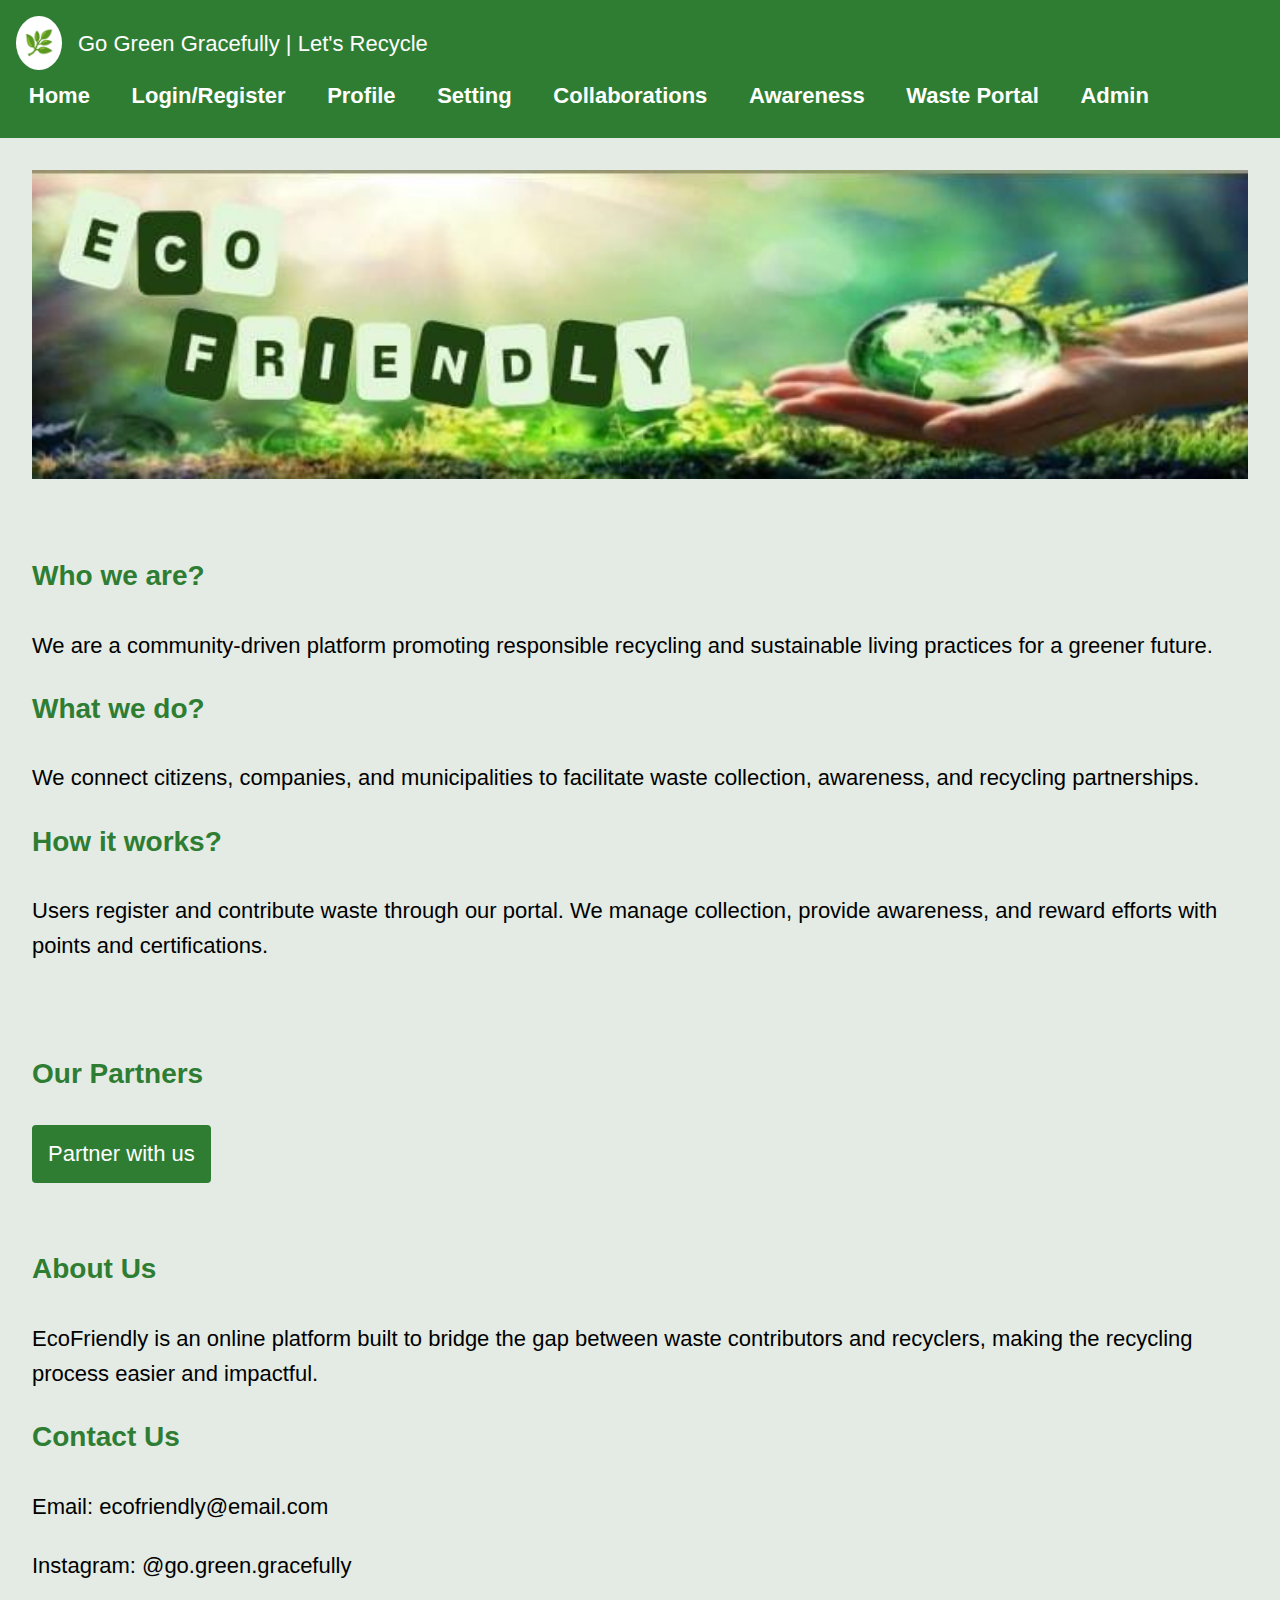
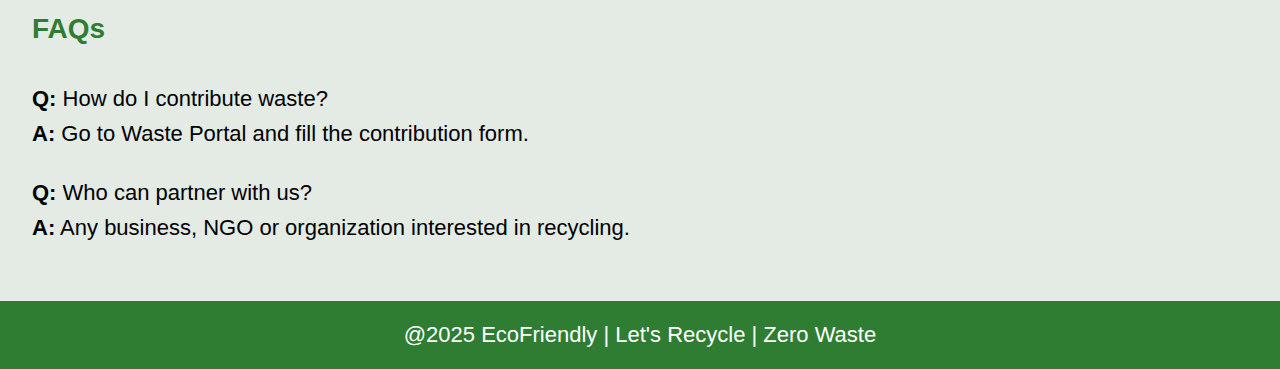
<file: index.html>
<!DOCTYPE html>
<html lang="en">
<head>
  <meta charset="UTF-8" />
  <meta name="viewport" content="width=device-width, initial-scale=1.0" />
  <title>EcoFriendly | Home </title>
  <link rel="stylesheet" href="style.css" />
</head>
<body>
  <!-- Header -->
  <header class="main-header">
  <div class="logo">🌿</div>
  <div class="site-title" style="font-size: 22px;">Go Green Gracefully | Let's Recycle</div>
  <nav class="nav-menu" style="font-size: 22px;">
    <a href="index.html">Home</a>
    <a href="login.html">Login/Register</a>
    <a href="profile.html">Profile</a>
    <a href="setting.html">Setting</a>
    <a href="collaboration.html">Collaborations</a>
    <a href="awareness.html">Awareness</a>
    <a href="wasteportal.html">Waste Portal</a>
    <a href="admin.html">Admin</a>
   
  </nav>
</header>

  <!-- Main Content -->
  <main>
    <section class="hero">
      <img src="EcoWork.jpg" alt="Image" width="100%"/>
    </section>

    <section class="info">
      <h2>Who we are?</h2>
      <p style="font-size: 22px">We are a community-driven platform promoting responsible recycling and sustainable living practices for a greener future.</p>

      <h2>What we do?</h2>
      <p style="font-size: 22px;">We connect citizens, companies, and municipalities to facilitate waste collection, awareness, and recycling partnerships.</p>

      <h2>How it works?</h2>
      <p style="font-size: 22px;">Users register and contribute waste through our portal. We manage collection, provide awareness, and reward efforts with points and certifications.</p>
  
    </section>

    <section class="partners">
      <h2>Our Partners</h2>
      <button onclick="document.getElementById('partner-form').style.display='block'" style="font-size: 22px;">Partner with us</button>
      <form id="partner-form" style="display:none">
        <input type="text" placeholder="Name of Organisation" required />
        <input type="text" placeholder="Address" required />
        <input type="text" placeholder="Contact Info" required />
        <input type="text" placeholder="Type of Waste" required />
        <button type="submit" style="font-size: 22px;" >Submit</button>
      </form>
    </section>

    <section class="about">
      <h2>About Us</h2>
      <p style="font-size: 22px;">EcoFriendly is an online platform built to bridge the gap between waste contributors and recyclers, making the recycling process easier and impactful.</p>

      <h2>Contact Us</h2>
      <p style="font-size: 22px;">Email: ecofriendly@email.com</p>
      <p style="font-size: 22px;">Instagram: @go.green.gracefully</p>

      <h2>FAQs</h2>
      <p style="font-size: 22px;"><strong>Q:</strong> How do I contribute waste?<br /><strong>A:</strong> Go to Waste Portal and fill the contribution form.</p>
      <p style="font-size: 22px;"><strong>Q:</strong> Who can partner with us?<br /><strong>A:</strong> Any business, NGO or organization interested in recycling.</p>
    </section>
  </main>
  <!-- Footer -->
  <footer style="font-size: 22px;">
    @2025 EcoFriendly | Let's Recycle | Zero Waste
  </footer>

</body>
</html>
</file>
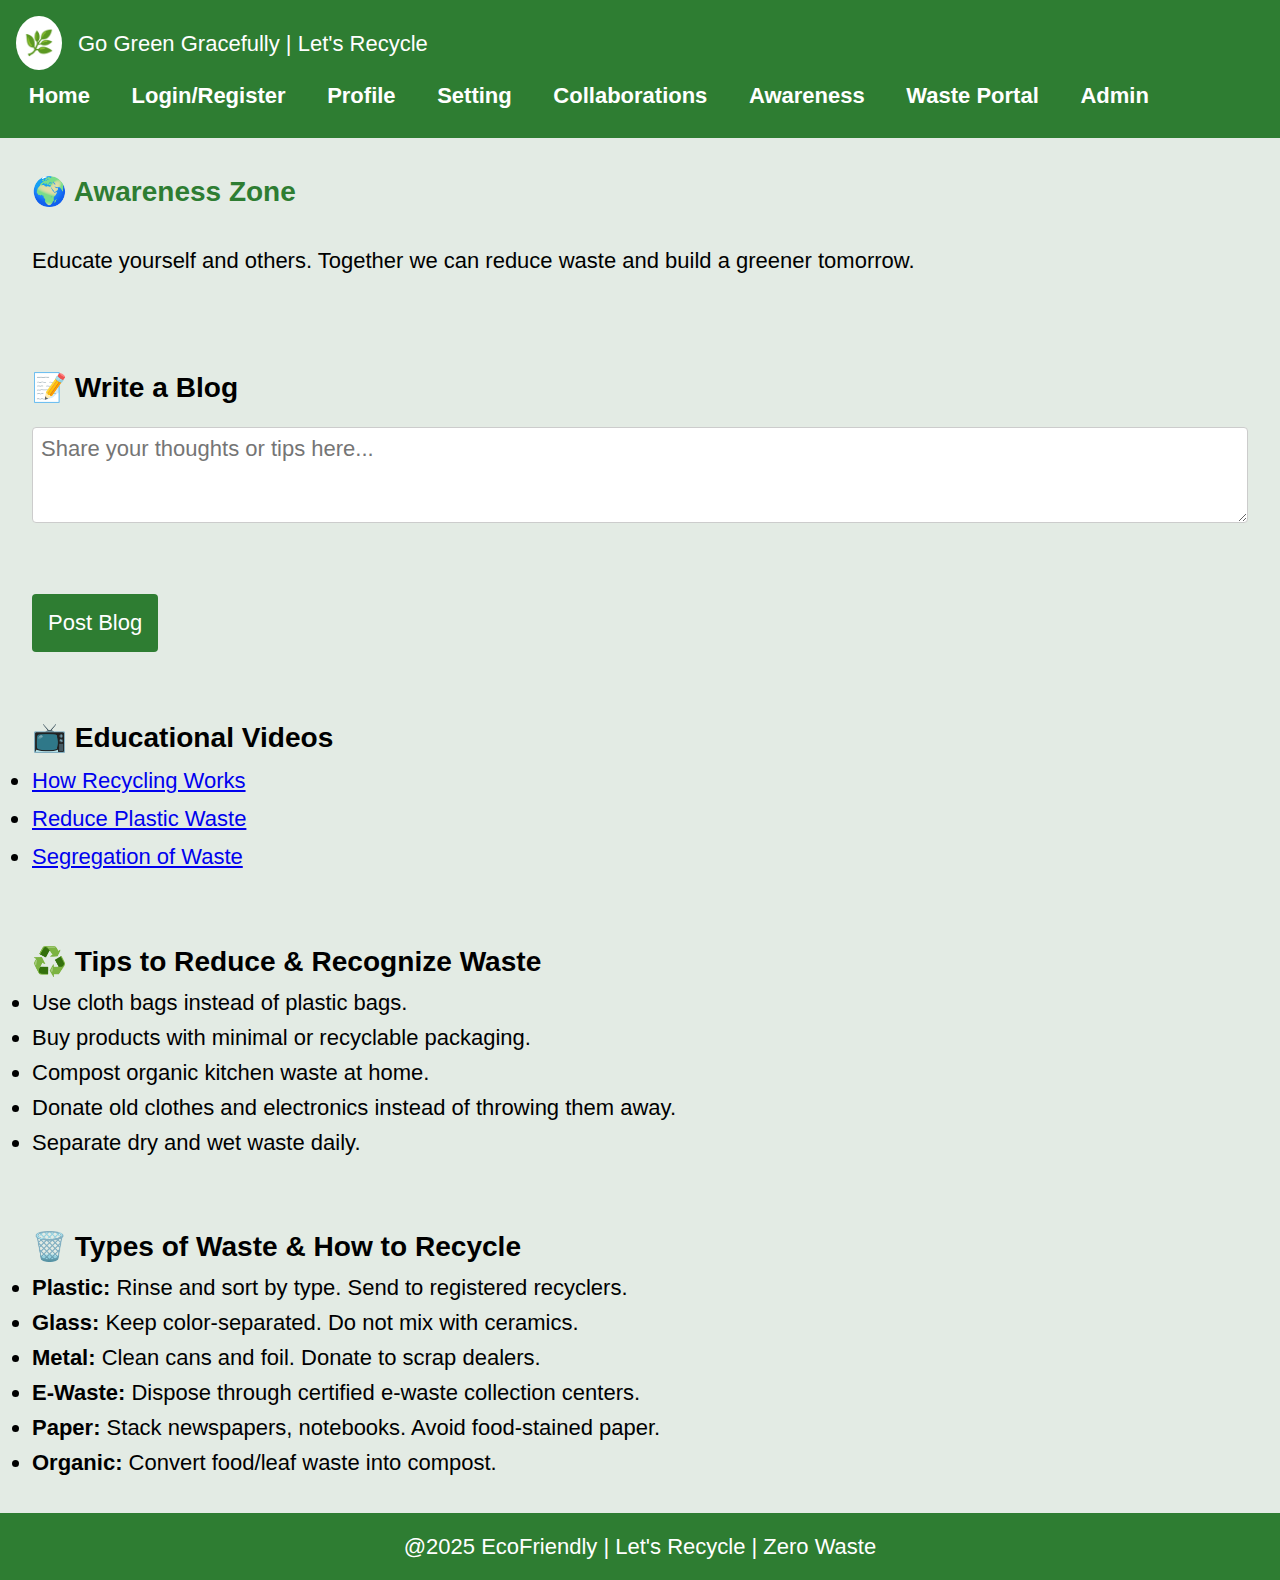
<file: awareness.html>
<!DOCTYPE html>
<html lang="en">
<head>
  <meta charset="UTF-8" />
  <meta name="viewport" content="width=device-width, initial-scale=1.0"/>
  <title>Awareness | EcoFriendly</title>
  <link rel="stylesheet" href="style.css" />
</head>
<body>

  <header class="main-header">
    <div class="logo">🌿</div>
    <div class="site-title" style="font-size: 22px;">Go Green Gracefully | Let's Recycle</div>
    <nav class="nav-menu" style="font-size: 22px;">
      <a href="index.html">Home</a>
      <a href="login.html">Login/Register</a>
      <a href="profile.html">Profile</a>
      <a href="setting.html">Setting</a>
      <a href="collaboration.html">Collaborations</a>
      <a href="awareness.html">Awareness</a>
      <a href="wasteportal.html">Waste Portal</a>
      <a href="admin.html">Admin</a>
    </nav>
  </header>

  <main>
    <section>
      <h2>🌍 Awareness Zone</h2>
      <p style="font-size: 22px;">Educate yourself and others. Together we can reduce waste and build a greener tomorrow.</p>
    </section>

    <section>
      <h3>📝 Write a Blog</h3>
      <form action="submit_blog.php" method="POST">
        <textarea name="blog_content" style="font-size: 22px;" placeholder="Share your thoughts or tips here..." rows="3" cols="45"></textarea><br>
        <button type="submit" style="font-size: 22px;">Post Blog</button>
      </form>
    </section>

    <section>
      <h3>📺 Educational Videos</h3>
      <ul>
        <li><a style="font-size: 22px;" href="https://www.youtube.com/watch?v=VlRVPum9cp4" target="_blank">How Recycling Works</a></li>
        <li><a style="font-size: 22px;" href="https://www.youtube.com/watch?v=OasbYWF4_S8" target="_blank">Reduce Plastic Waste</a></li>
        <li><a style="font-size: 22px;" href="https://www.youtube.com/watch?v=c_2xkGQPDmo" target="_blank">Segregation of Waste</a></li>
      </ul>
    </section>

    <section>
      <h3>♻️ Tips to Reduce & Recognize Waste</h3>
      <ul style="font-size: 22px;">
        <li>Use cloth bags instead of plastic bags.</li>
        <li>Buy products with minimal or recyclable packaging.</li>
        <li>Compost organic kitchen waste at home.</li>
        <li>Donate old clothes and electronics instead of throwing them away.</li>
        <li>Separate dry and wet waste daily.</li>
      </ul>
    </section>

    <section>
      <h3>🗑️ Types of Waste & How to Recycle</h3>
      <ul style="font-size: 22px;">
        <li><strong>Plastic:</strong> Rinse and sort by type. Send to registered recyclers.</li>
        <li><strong>Glass:</strong> Keep color-separated. Do not mix with ceramics.</li>
        <li><strong>Metal:</strong> Clean cans and foil. Donate to scrap dealers.</li>
        <li><strong>E-Waste:</strong> Dispose through certified e-waste collection centers.</li>
        <li><strong>Paper:</strong> Stack newspapers, notebooks. Avoid food-stained paper.</li>
        <li><strong>Organic:</strong> Convert food/leaf waste into compost.</li>
      </ul>
    </section>
  </main>

  <footer style="font-size: 22px;">
    @2025 EcoFriendly | Let's Recycle | Zero Waste
  </footer>

</body>
</html>
</file>
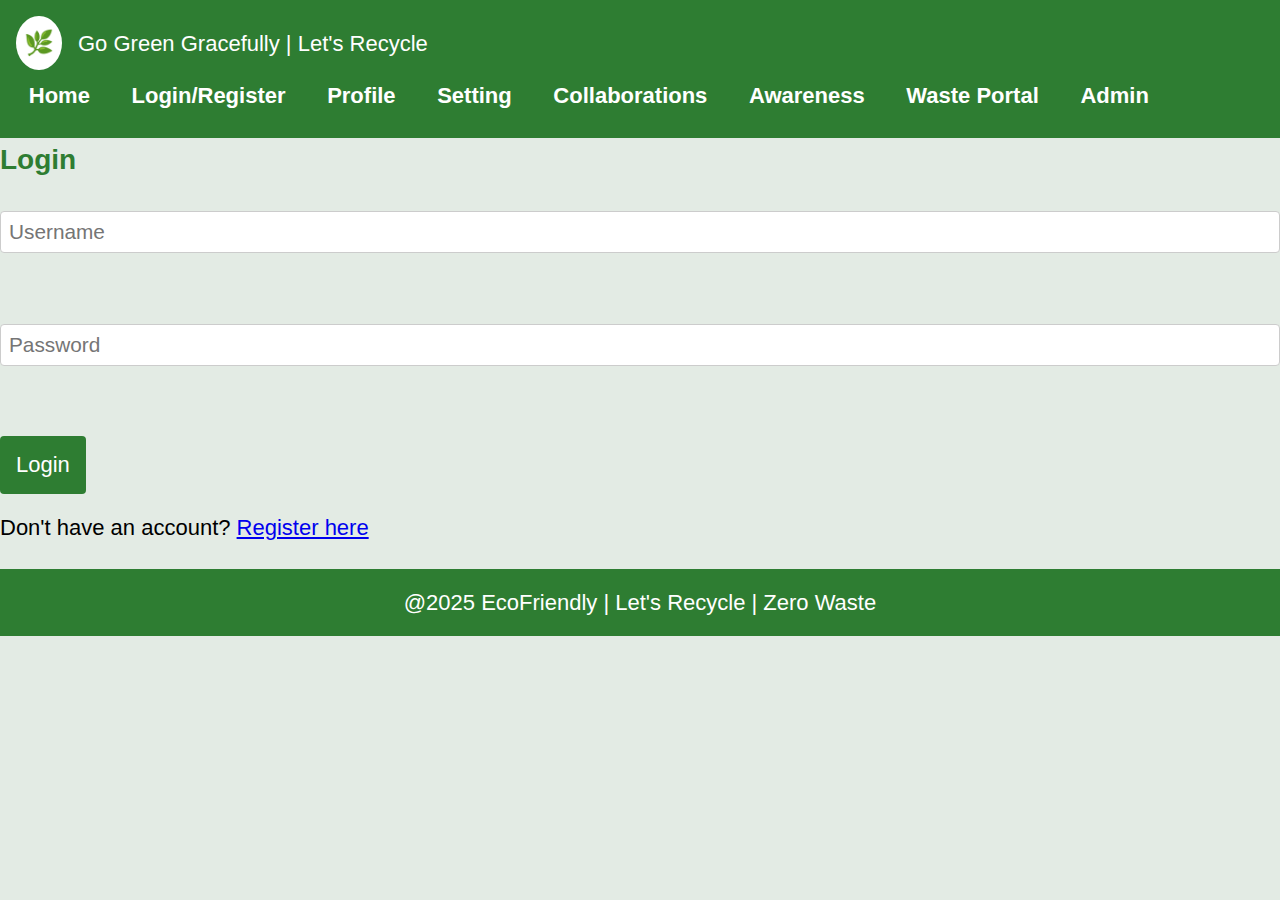
<file: login.html>
<!DOCTYPE html>
<html lang="en">
<head>
  <meta charset="UTF-8" />
  <title>Login | EcoFriendly</title>
  <link rel="stylesheet" href="style.css" />
</head>
<body>
  <!-- Header -->
  <header class="main-header">
  <div class="logo">🌿</div>
  <div class="site-title" style="font-size: 22px;">Go Green Gracefully | Let's Recycle</div>
  <nav class="nav-menu" style="font-size: 22px;">
    <a href="index.html">Home</a>
    <a href="login.html">Login/Register</a>
    <a href="profile.html">Profile</a>
    <a href="setting.html">Setting</a>
    <a href="collaboration.html">Collaborations</a>
    <a href="awareness.html">Awareness</a>
    <a href="wasteportal.html">Waste Portal</a>
  <a href="admin.html">Admin</a>
  </nav>
</header>

  <h2>Login</h2>
  <form action="login.php" method="POST">
    <input type="text" name="username" placeholder="Username" required><br>
    <input type="password" name="password" placeholder="Password" required><br>
    <button type="submit" style="font-size: 22px; ">Login</button>
    <p style="font-size: 22px">Don't have an account? <a style="font-size: 22px;" href="register.html">Register here</a></p>
  </form>

  <footer style="font-size: 22px;">
    @2025 EcoFriendly | Let's Recycle | Zero Waste
  </footer>
</body>
</html>
</file>
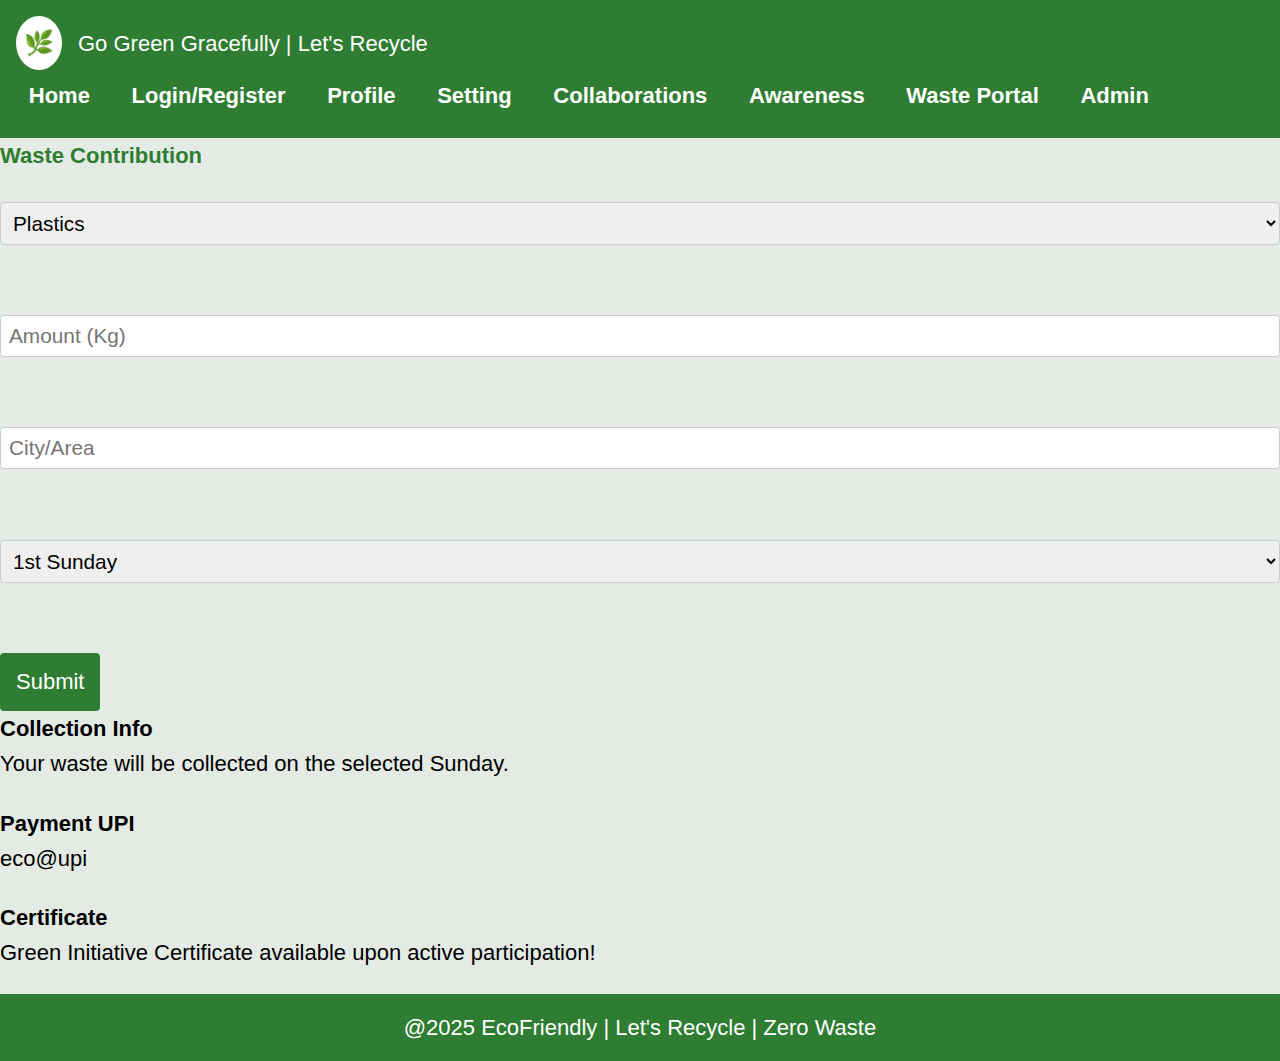
<file: wasteportal.html>
<!DOCTYPE html>
<html lang="en">
<head>
  <meta charset="UTF-8">
  <title>Waste Portal | EcoFriendly</title>
  <link rel="stylesheet" href="style.css">
</head>
<body>
  <!-- Header -->
  <header class="main-header">
  <div class="logo">🌿</div>
  <div class="site-title" style="font-size: 22px;">Go Green Gracefully | Let's Recycle</div>
  <nav class="nav-menu" style="font-size: 22px;">
    <a href="index.html">Home</a>
    <a href="login.html">Login/Register</a>
    <a href="profile.html">Profile</a>
    <a href="setting.html">Setting</a>
    <a href="collaboration.html">Collaborations</a>
    <a href="awareness.html">Awareness</a>
    <a href="wasteportal.html">Waste Portal</a>
    <a href="admin.html">Admin</a>
  </nav>
</header>

  <h2 style="font-size: 22px;">Waste Contribution</h2>
  <form action="contribute.php" method="POST">
    <select name="waste_type" required>
      <option>Plastics</option>
      <option>Glass</option>
      <option>Metal</option>
      <option>E-Waste</option>
      <option>Wood</option>
      <option>Paper</option>
      <option>Organic Waste</option>
    </select><br>
    <input type="number" name="amount" placeholder="Amount (Kg)" required><br>
    <input type="text" name="city" placeholder="City/Area" required><br>
    <select name="sunday">
      <option>1st Sunday</option>
      <option>2nd Sunday</option>
      <option>3rd Sunday</option>
      <option>4th Sunday</option>
    </select><br>
    <button type="submit" style="font-size: 22px;">Submit</button>
  </form>

  <h3 style="font-size: 22px;">Collection Info</h3>
  <p style="font-size: 22px;">Your waste will be collected on the selected Sunday.</p>

  <h3 style="font-size: 22px;">Payment UPI</h3>
  <p style="font-size: 22px;">eco@upi</p>

  <h3 style="font-size: 22px;">Certificate</h3>
  <p style="font-size: 22px;">Green Initiative Certificate available upon active participation!</p>

  <footer style="font-size: 22px;">
    @2025 EcoFriendly | Let's Recycle | Zero Waste
  </footer>

</body>
</html>
</file>
<file: style.css>
/* style.css */

/* Reset default styles */
* {
  margin: 0;
  padding: 0;
  box-sizing: border-box;
  font-family: 'Segoe UI', Tahoma, Geneva, Verdana, sans-serif;
}

  body {
  font-family: 'Segoe UI', Tahoma, Geneva, Verdana, sans-serif;
  font-size: 24px; /* 👈 increase from default (usually 14-16px) */
  line-height: 1.6;
  background-color: #e3ebe4;
  color: black;
  margin: 0;
  padding: 0;
}

/* Header */
.main-header {
  display: flex;
  align-items: center;
  font-size: 28px;
  justify-content: space-between;
  background-color: #2e7d32;
  padding: 1rem;
  color: white;
  flex-wrap: wrap;
}

.logo {
  font-size: 1.5rem;
  border-radius: 50%;
  background-color: white;
  color: #2e7d32;
  padding: 0.5rem;
}

.site-title {
  font-size: 1.2rem;
  margin-left: 1rem;
  flex: 1;
}

.nav-menu {
  display: flex;
  gap: 1rem;
}

.nav-menu a {
  color: white;
  text-decoration: none;
  font-weight: bold;
  padding: 0.5rem 0.8rem;
  border-radius: 4px;
  transition: background-color 0.3s ease;
}

.nav-menu a:hover {
  background-color: #388e3c;
}


/* Hero Section */
.hero-image {
  width: 100%;
  height: 100%;
  display: block;
  max-height: 600px;
  object-fit: cover;
}

/* Info Sections */
section {
  padding: 2rem;
}

h2 {
  margin-bottom: 1.8rem;
  color: #2e7d32;
  font-size: 28px;
}

p {
  margin-bottom: 1.5rem;
  line-height: 1.6;
}

/* Partners Section */
button {
  padding: 1rem 1rem;
  background-color: #2e7d32;
  color: white;
  border: none;
  border-radius: 4px;
  cursor: pointer;
}

form {
  display: flex;
  flex-direction: column;
  gap: 1rem;
  margin-top: 1rem;
}

form input, form textarea, form select {
  padding: 0.5rem;
  border: 1px solid #ccc;
  border-radius: 4px;
  font-size: 1.3rem;
}

form button {
  width: fit-content;
  height: 100%
}

/* Footer */
footer {
  background-color: #2e7d32;
  color: white;
  text-align: center;
  padding: 1rem;
  position: relative;
  bottom: 0;
  width: 100%;
}

/* Responsive Design */
@media (max-width: 768px) {
  .site-title {
    font-size: 1rem;
  }

  section {
    padding: 1rem;
  }

  .hero-image {
    max-height: 200px;
  }
}
</file>
